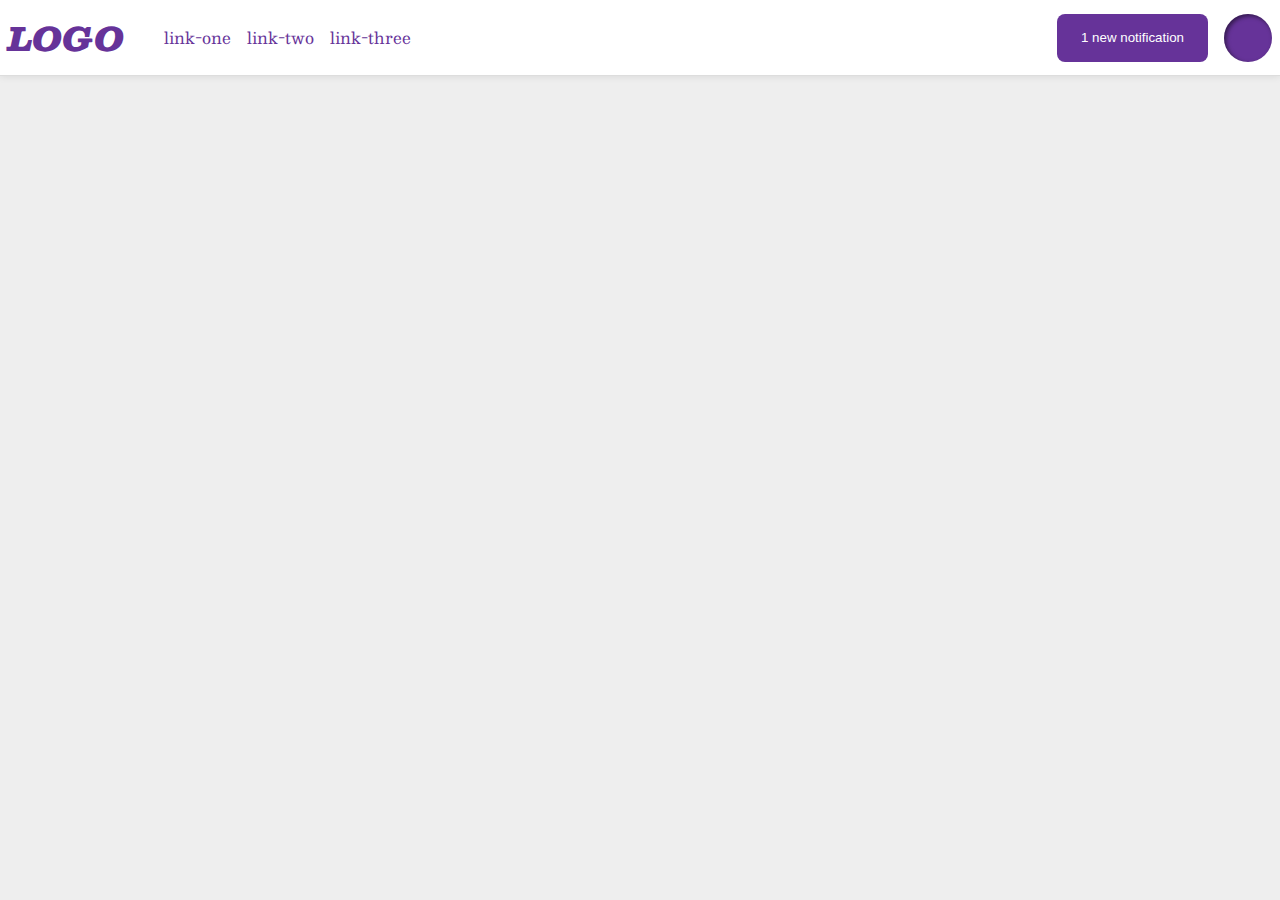
<file: flex/03-flex-header-2/index.html>
<!DOCTYPE html>
<html lang="en">
  <head>
    <meta charset="UTF-8">
    <meta http-equiv="X-UA-Compatible" content="IE=edge">
    <meta name="viewport" content="width=device-width, initial-scale=1.0">
    <title>Flex Header 2</title>
    <link rel="stylesheet" href="style.css">
  </head>
  <body>
    <div class="header">
      <div class="mainbar">
        <div class="logo">
          LOGO
        </div>
        <ul class="links">
          <li><a href="google.com">link-one</a></li>
          <li><a href="google.com">link-two</a></li>
          <li><a href="google.com">link-three</a></li>
        </ul>
      </div>

      <div class="settings">
        <button class="notifications">
          1 new notification
        </button>
        <div class="profile-image"></div>
      </div>
    </div>
  </body>
</html>
</file>
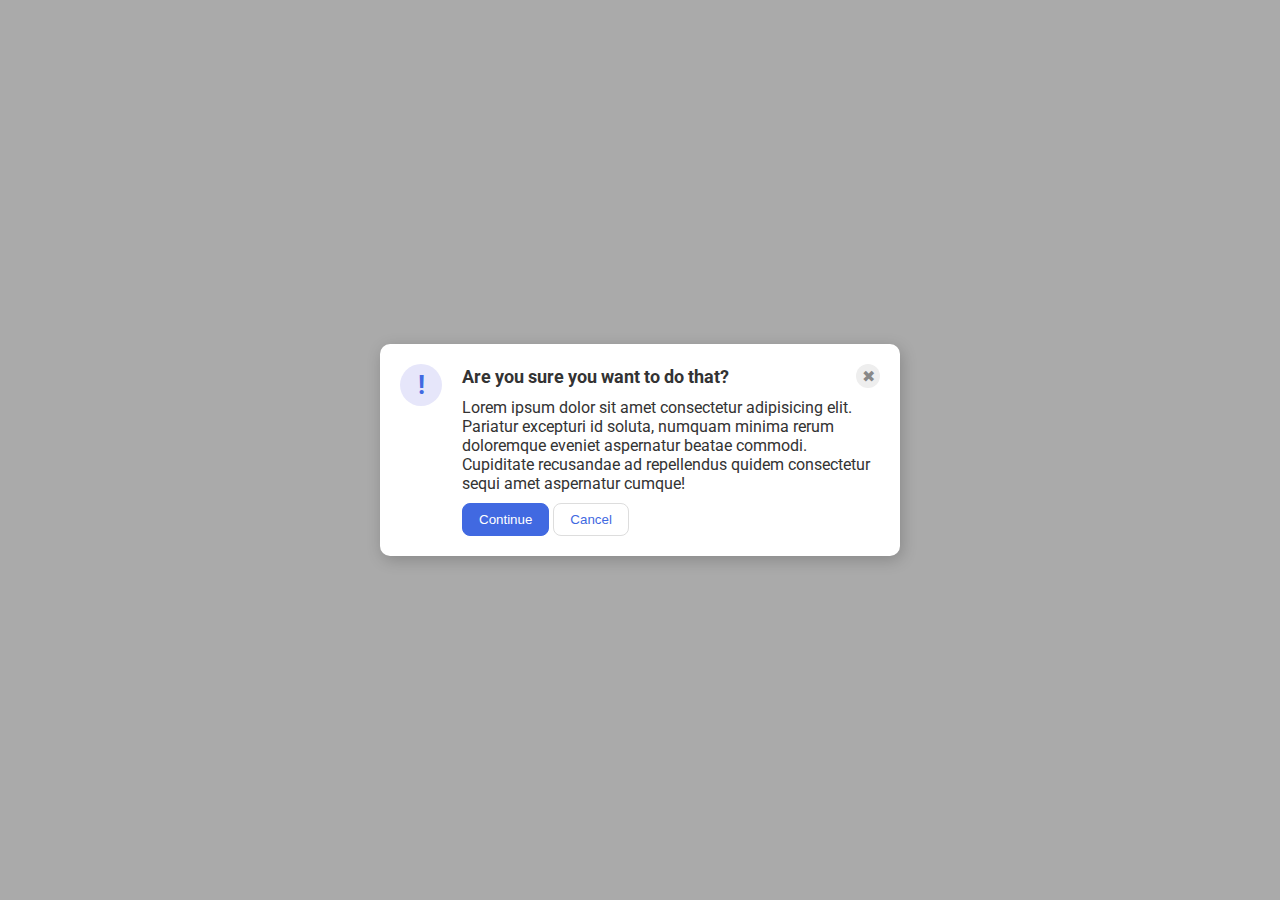
<file: flex/05-flex-modal/index.html>
<!DOCTYPE html>
<html lang="en">
  <head>
    <meta charset="UTF-8">
    <meta http-equiv="X-UA-Compatible" content="IE=edge">
    <meta name="viewport" content="width=device-width, initial-scale=1.0">
    <link rel="stylesheet" href="style.css">
    <title>Modal</title>
  </head>
  <body>
    <div class="modal">
      <div class="icon">!</div>
      
      <div class="info">
        <div class="question">
          <div class="header">Are you sure you want to do that?</div>
          <div class="close-button">✖</div>
        </div>

        
        <div class="text">Lorem ipsum dolor sit amet consectetur adipisicing elit. Pariatur excepturi id soluta, numquam minima rerum doloremque eveniet aspernatur beatae commodi. Cupiditate recusandae ad repellendus quidem consectetur sequi amet aspernatur cumque!</div>
        <div class="choose"> 
          <button class="continue">Continue</button>
          <button class="cancel">Cancel</button>
        </div>
    </div>
  </body>
</html>
</file>
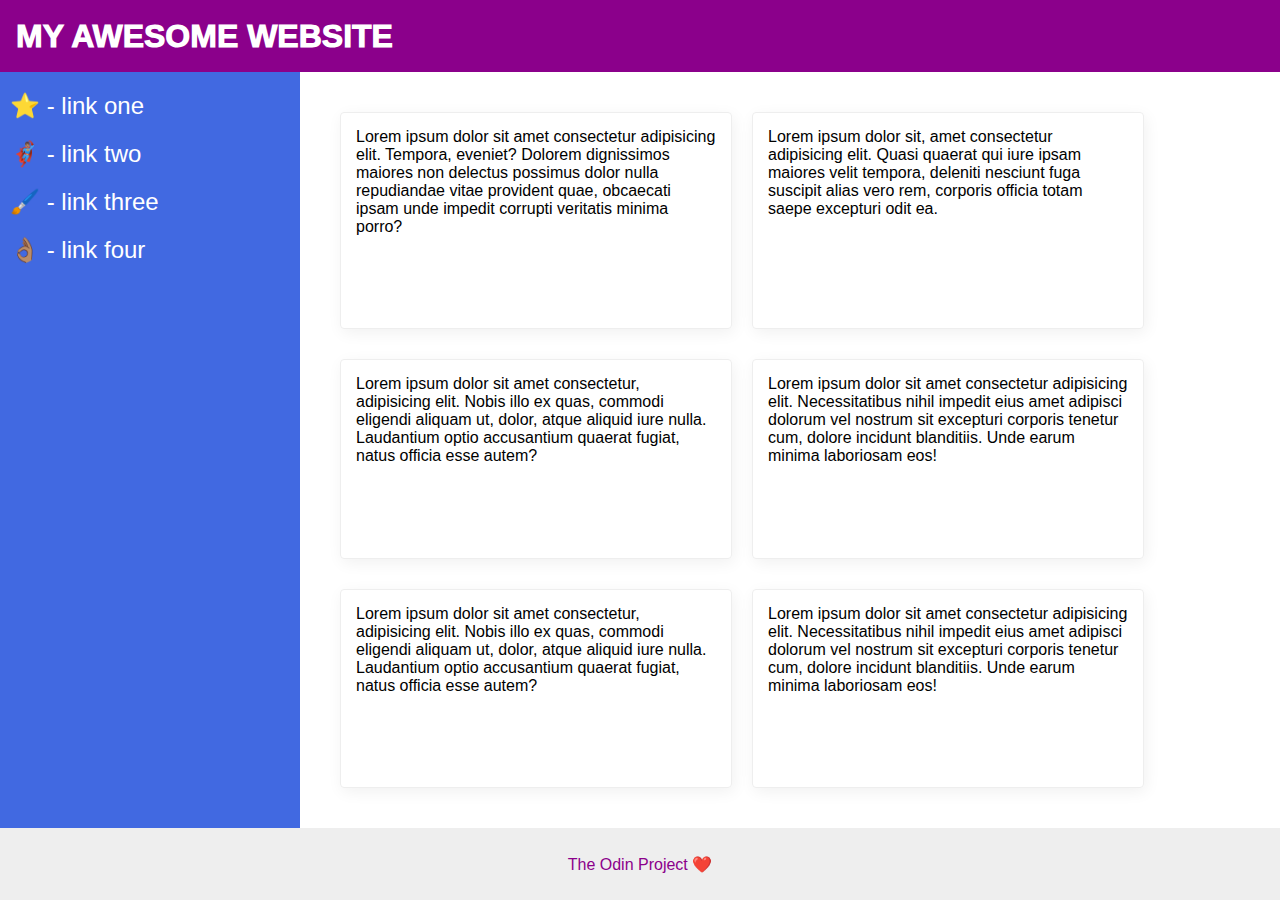
<file: flex/07-flex-layout-2/index.html>
<!DOCTYPE html>
<html lang="en">
  <head>
    <meta charset="UTF-8">
    <meta http-equiv="X-UA-Compatible" content="IE=edge">
    <meta name="viewport" content="width=device-width, initial-scale=1.0">
    <title>The Holy Grail</title>
    <link rel="stylesheet" href="style.css">
  </head>
  <body>
    <div class="header">
      MY AWESOME WEBSITE
    </div>
  
    <div class="content">
      <div class="sidebar">
        <ul>
          <li><a href="#">⭐ - link one</a></li>
          <li><a href="#">🦸🏽‍♂️ - link two</a></li>
          <li><a href="#">🖌️ - link three</a></li>
          <li><a href="#">👌🏽 - link four</a></li>
        </ul>
      </div>
      
      <div class="cardhold">
        <div class="card">Lorem ipsum dolor sit amet consectetur adipisicing elit. Tempora, eveniet? Dolorem dignissimos maiores non delectus possimus dolor nulla repudiandae vitae provident quae, obcaecati ipsam unde impedit corrupti veritatis minima porro?</div>
        <div class="card">Lorem ipsum dolor sit, amet consectetur adipisicing elit. Quasi quaerat qui iure ipsam maiores velit tempora, deleniti nesciunt fuga suscipit alias vero rem, corporis officia totam saepe excepturi odit ea.</div>
        <div class="card">Lorem ipsum dolor sit amet consectetur, adipisicing elit. Nobis illo ex quas, commodi eligendi aliquam ut, dolor, atque aliquid iure nulla. Laudantium optio accusantium quaerat fugiat, natus officia esse autem?</div>
        <div class="card">Lorem ipsum dolor sit amet consectetur adipisicing elit. Necessitatibus nihil impedit eius amet adipisci dolorum vel nostrum sit excepturi corporis tenetur cum, dolore incidunt blanditiis. Unde earum minima laboriosam eos!</div>
        <div class="card">Lorem ipsum dolor sit amet consectetur, adipisicing elit. Nobis illo ex quas, commodi eligendi aliquam ut, dolor, atque aliquid iure nulla. Laudantium optio accusantium quaerat fugiat, natus officia esse autem?</div>
        <div class="card">Lorem ipsum dolor sit amet consectetur adipisicing elit. Necessitatibus nihil impedit eius amet adipisci dolorum vel nostrum sit excepturi corporis tenetur cum, dolore incidunt blanditiis. Unde earum minima laboriosam eos!</div>
      </div>
      </div>
    <div class="footer">
      The Odin Project ❤️
    </div>
  </body>
</html>
</file>
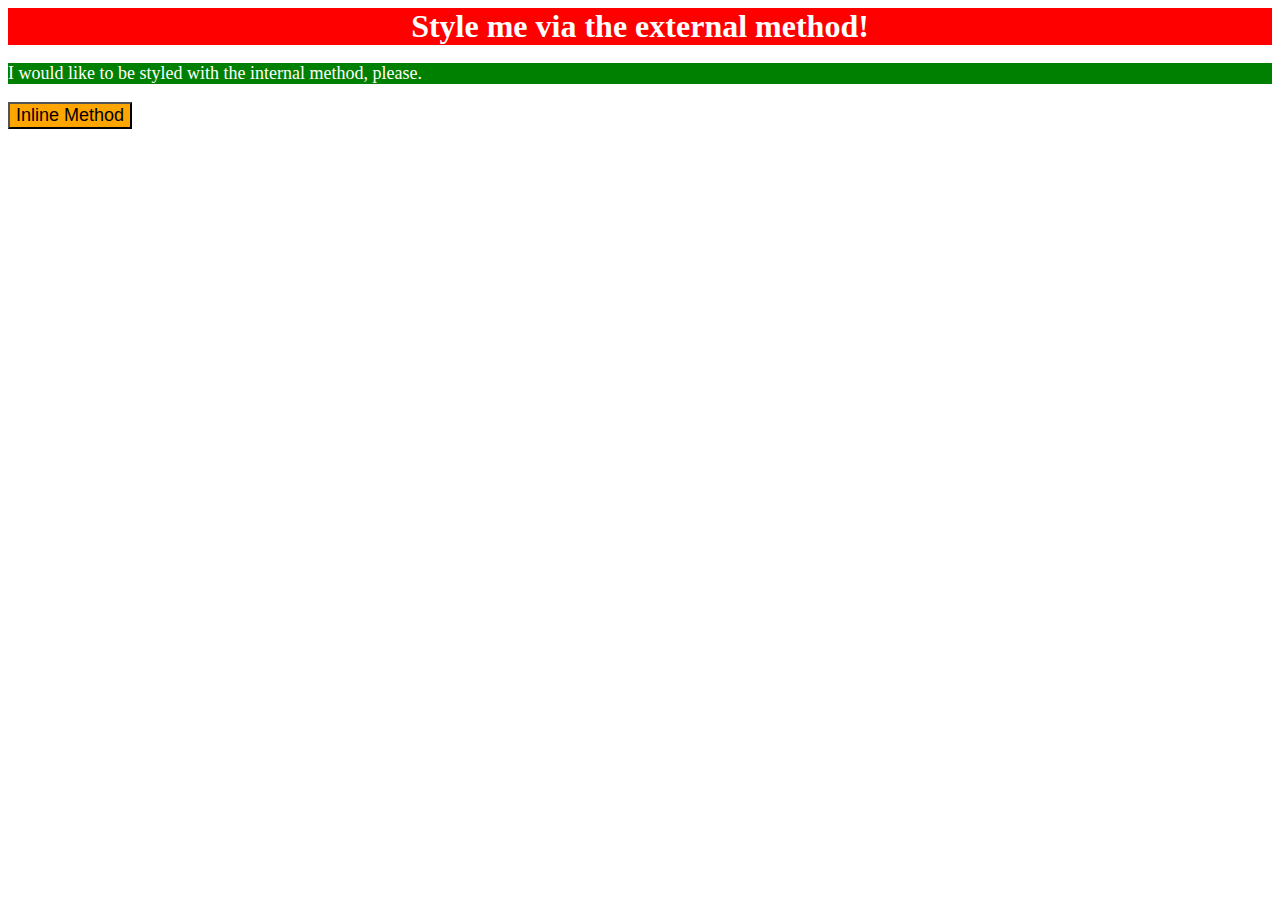
<file: foundations/01-css-methods/index.html>
<!DOCTYPE html>
<html lang="en">
  <head>
    <meta charset="UTF-8">
    <meta http-equiv="X-UA-Compatible" content="IE=edge">
    <meta name="viewport" content="width=device-width, initial-scale=1.0">
    <link rel="stylesheet" href="styles.css">
    <style>
      p {
        background-color: green;
        color: white;
        font-size: 18px;
      }
    </style>
    <title>Methods for Adding CSS</title>
  </head>
  <body>
    <div>Style me via the external method!</div>
    <p>I would like to be styled with the internal method, please.</p>
    <button style="background-color: orange; font-size: 18px;">Inline Method</button>
  </body>
</html>
</file>
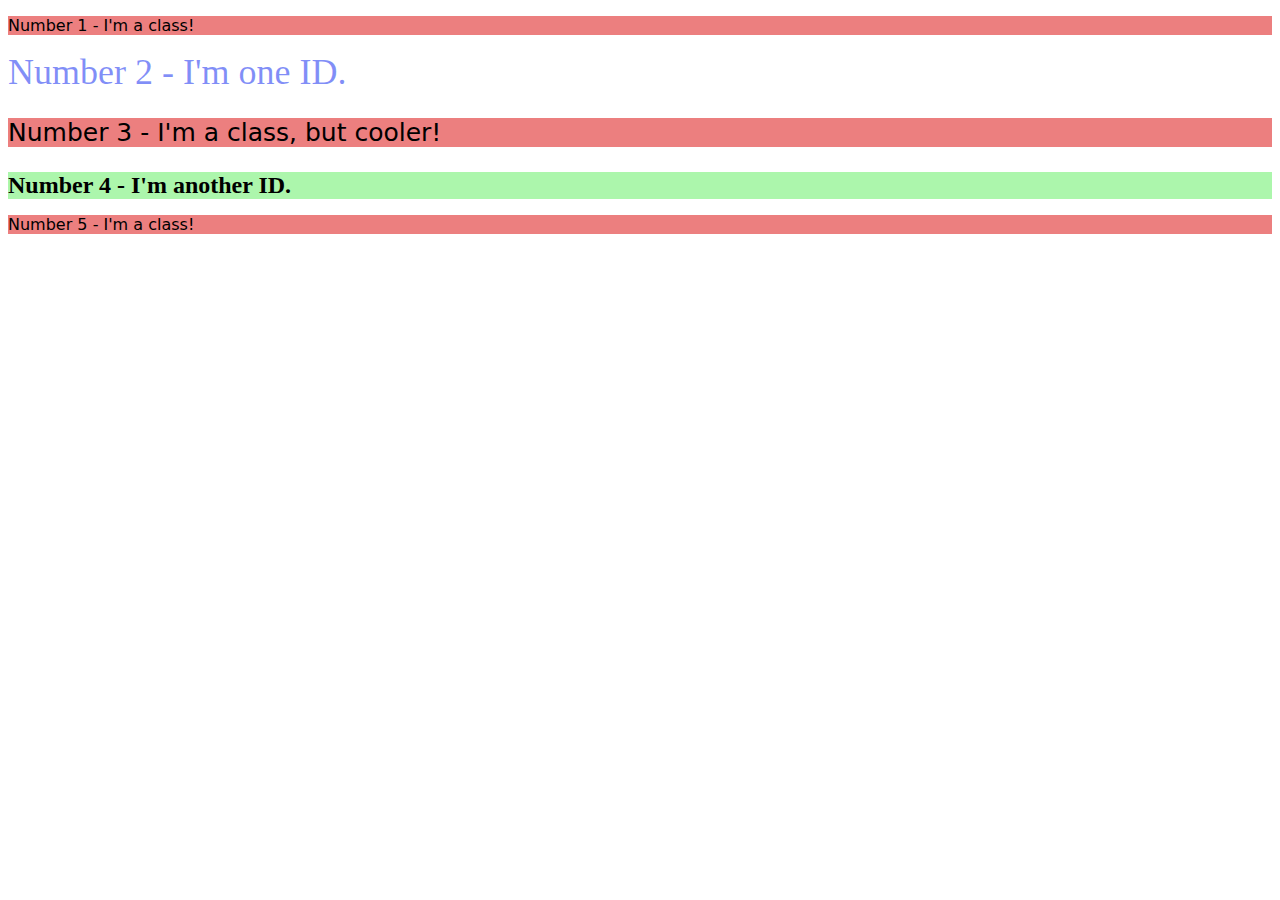
<file: foundations/02-class-id-selectors/index.html>
<!DOCTYPE html>
<html lang="en">
  <head>
    <meta charset="UTF-8">
    <meta http-equiv="X-UA-Compatible" content="IE=edge">
    <meta name="viewport" content="width=device-width, initial-scale=1.0">
    <title>Class and ID Selectors</title>
    <link rel="stylesheet" href="style.css">
  </head>
  <body>
    <p class="odd">Number 1 - I'm a class!</p>
    <div id="second">Number 2 - I'm one ID.</div>
    <p class="odd third">Number 3 - I'm a class, but cooler!</p>
    <div id="fourth">Number 4 - I'm another ID.</div>
    <p class="odd">Number 5 - I'm a class!</p>
  </body>
</html>
</file>
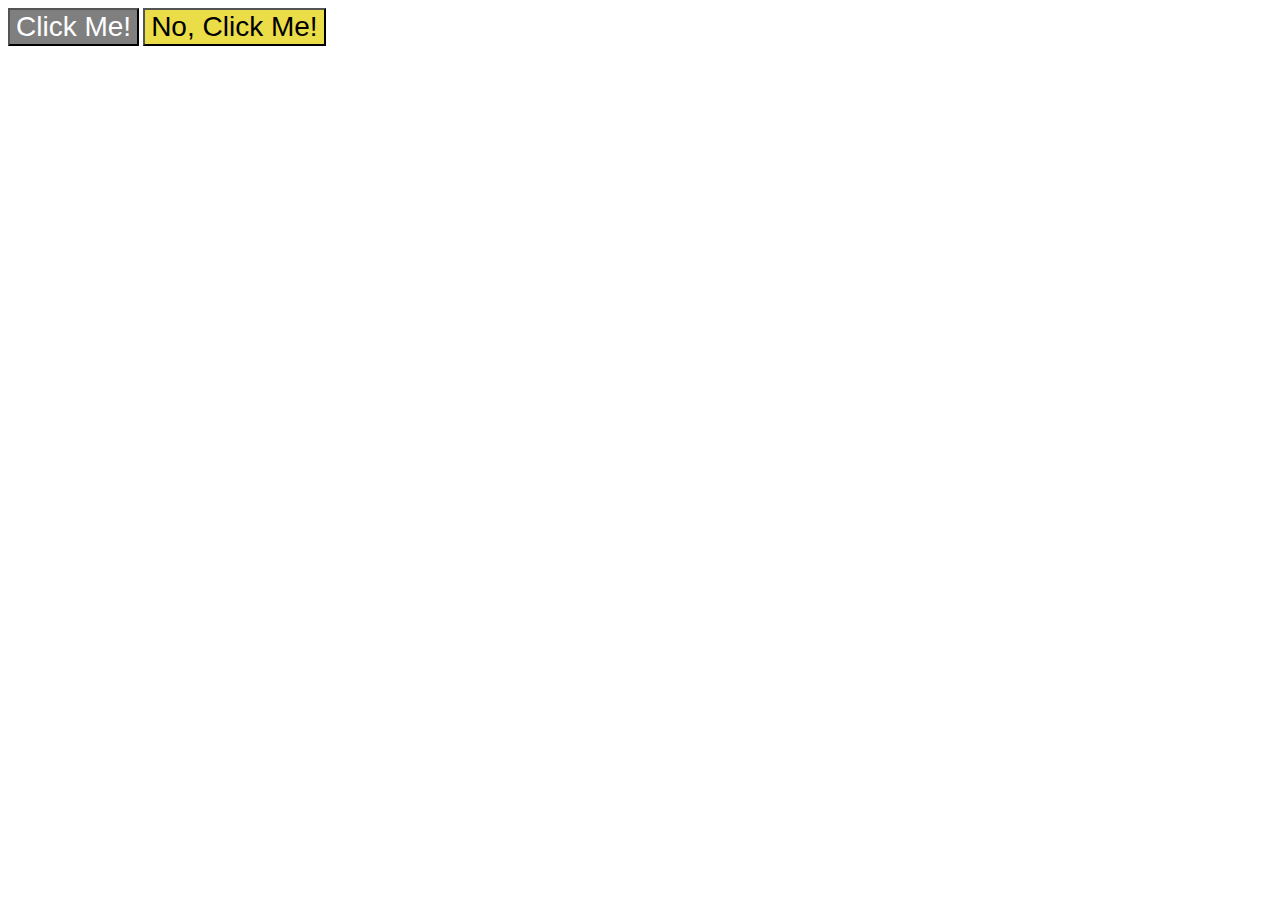
<file: foundations/03-grouping-selectors/index.html>
<!DOCTYPE html>
<html lang="en">
  <head>
    <meta charset="UTF-8">
    <meta http-equiv="X-UA-Compatible" content="IE=edge">
    <meta name="viewport" content="width=device-width, initial-scale=1.0">
    <title>Grouping Selectors</title>
    <link rel="stylesheet" href="style.css">
  </head>
  <body>
    <button class="first">Click Me!</button>
    <button class="second">No, Click Me!</button>
  </body>
</html>
</file>
<file: flex/03-flex-header-2/style.css>
/* this is some magical font-importing.  
you'll learn about it later. */
@import url('https://fonts.googleapis.com/css2?family=Besley:ital,wght@0,400;1,900&display=swap');

body {
  margin: 0;
  background: #eee;
  font-family: Besley, serif;
}

.header {
  background: white;
  border-bottom: 1px solid #ddd;
  box-shadow: 0 0 8px rgba(0,0,0,.1);
  display: flex;
  justify-content: space-between;
  padding: 8px;
  align-items: center;
}

.profile-image {
  background: rebeccapurple;
  box-shadow: inset 2px 2px 4px rgba(0,0,0,.5);
  border-radius: 50%;
  width: 48px;
  height: 48px;
}

.logo {
  color: rebeccapurple;
  font-size: 32px;
  font-weight: 900;
  font-style: italic;
  display: flex;
  align-items: center;
}

button {
  border: none;
  border-radius: 8px;
  background: rebeccapurple;
  color: white;
  padding: 8px 24px;
}

a {
  /* this removes the line under our links */
  text-decoration: none;
  color: rebeccapurple;
}

ul {
  list-style-type: none;
  display: flex;
  column-gap: 16px;
}

div.settings {
  display: flex;
  column-gap: 16px;

}

div.mainbar{
  display: flex;
}
</file>
<file: flex/05-flex-modal/style.css>
@import url('https://fonts.googleapis.com/css2?family=Roboto:wght@400;700&display=swap');

html, body {
  height: 100%;
}

body {
  font-family: Roboto, sans-serif;
  margin: 0;
  background: #aaa;
  color: #333;
  /* I'll give you this one for free lol */
  display: flex;
  align-items: center;
  justify-content: center;
}

.modal {
  background: white;
  width: 480px;
  border-radius: 10px;
  box-shadow: 2px 4px 16px rgba(0,0,0,.2);
  padding: 20px;
  display: flex;
}

.icon {
  color: royalblue;
  font-size: 26px;
  font-weight: 700;
  background: lavender;
  width: 42px;
  height: 42px;
  border-radius: 50%;
  display: flex;
  align-items: center;
  justify-content: center;
  margin-right: 20px;
  flex: 1 0 auto;
}

.close-button {
  background: #eee;
  border-radius: 50%;
  color: #888;
  font-weight: 400;
  font-size: 16px;
  height: 24px;
  width: 24px;
  display: flex;
  align-items: center;
  justify-content: center;
}

button {
  padding: 8px 16px;
  border-radius: 8px;
}

button.continue {
  background: royalblue;
  border: 1px solid royalblue;
  color: white;
}

button.cancel {
  background: white;
  border: 1px solid #ddd;
  color: royalblue;
}

.info {
  display: flex;
  flex-direction: column;
}


.question {
  display: flex;
  justify-content: space-between;
  font-weight: 700;
  font-size: large;
  margin-bottom: 10px;
  align-items: center;
}

.choose {
  display: flex;
  margin-top: 10px;
  column-gap: 4px;
}
</file>
<file: flex/07-flex-layout-2/style.css>
body {
  font-family: -apple-system, BlinkMacSystemFont, 'Segoe UI', Roboto, Oxygen, Ubuntu, Cantarell, 'Open Sans', 'Helvetica Neue', sans-serif;
  margin: 0;
  min-height: 100vh;
  display: flex;
  flex-direction: column;
  
}

.header {
  height: 72px;
  background: darkmagenta;
  color: white;
  display: flex;
  font-size: 32px;
  align-items: center;
  font-weight: 1000;
  padding-left: 16px;
}

.footer {
  height: 72px;
  background: #eee;
  color: darkmagenta;
  display: flex;
  justify-content: center;
  align-items: center;
}

.sidebar {
  width: 300px;
  background: royalblue;
  flex: 1 0 auto;
}

.card {
  border: 1px solid #eee;
  box-shadow: 2px 4px 16px rgba(0,0,0,.06);
  border-radius: 4px;
}

.content {
  display: flex;
  flex: 1;
}

ul {
  list-style: none;
  margin: 0px;
  padding: 0px;
}
li{
  margin: 20px 10px;
}



a:link,
a:visited {
  color: #FFFFFF;
  text-decoration: none;
  font-size: 24px;
}

.cardhold {
  flex: 0, 1, auto;
  display: flex;
  flex-wrap: wrap;
  gap: 30px 20px;
  padding: 40px;
}

.card{
  width: 360px;
  height: auto;
  padding: 15px;
}
</file>
<file: foundations/01-css-methods/styles.css>
div {
  background-color: red;
  color: white;
  font-size: 32px;
  text-align: center;
  font-weight: 700;
}
</file>
<file: foundations/02-class-id-selectors/style.css>
.odd {
  font-family: Verdana, "DejaVu Sans", sans-serif;
  background-color: #ec7f7fff
}

#second{
  color: rgba(3 ,30, 240, 0.5);
  font-size: 36px;
}

.odd.third {
  font-size: 25px;
}

#fourth {
  background-color: hsla(120, 80%, 80%, 0.9);
  font-size: 24px;
  font-weight: 888;
}
</file>
<file: foundations/03-grouping-selectors/style.css>
.first,
.second {

  font-size: 28px;
  font-family: Helvetica, "Times New Roman", sans-serif;
}

.first {
  color: #FFFFFFFF;
  background-color: rgba(0, 0, 0, 0.5)
}

.second {
  background-color: hsla(55, 80%, 60%, 1.0)
}
</file>
